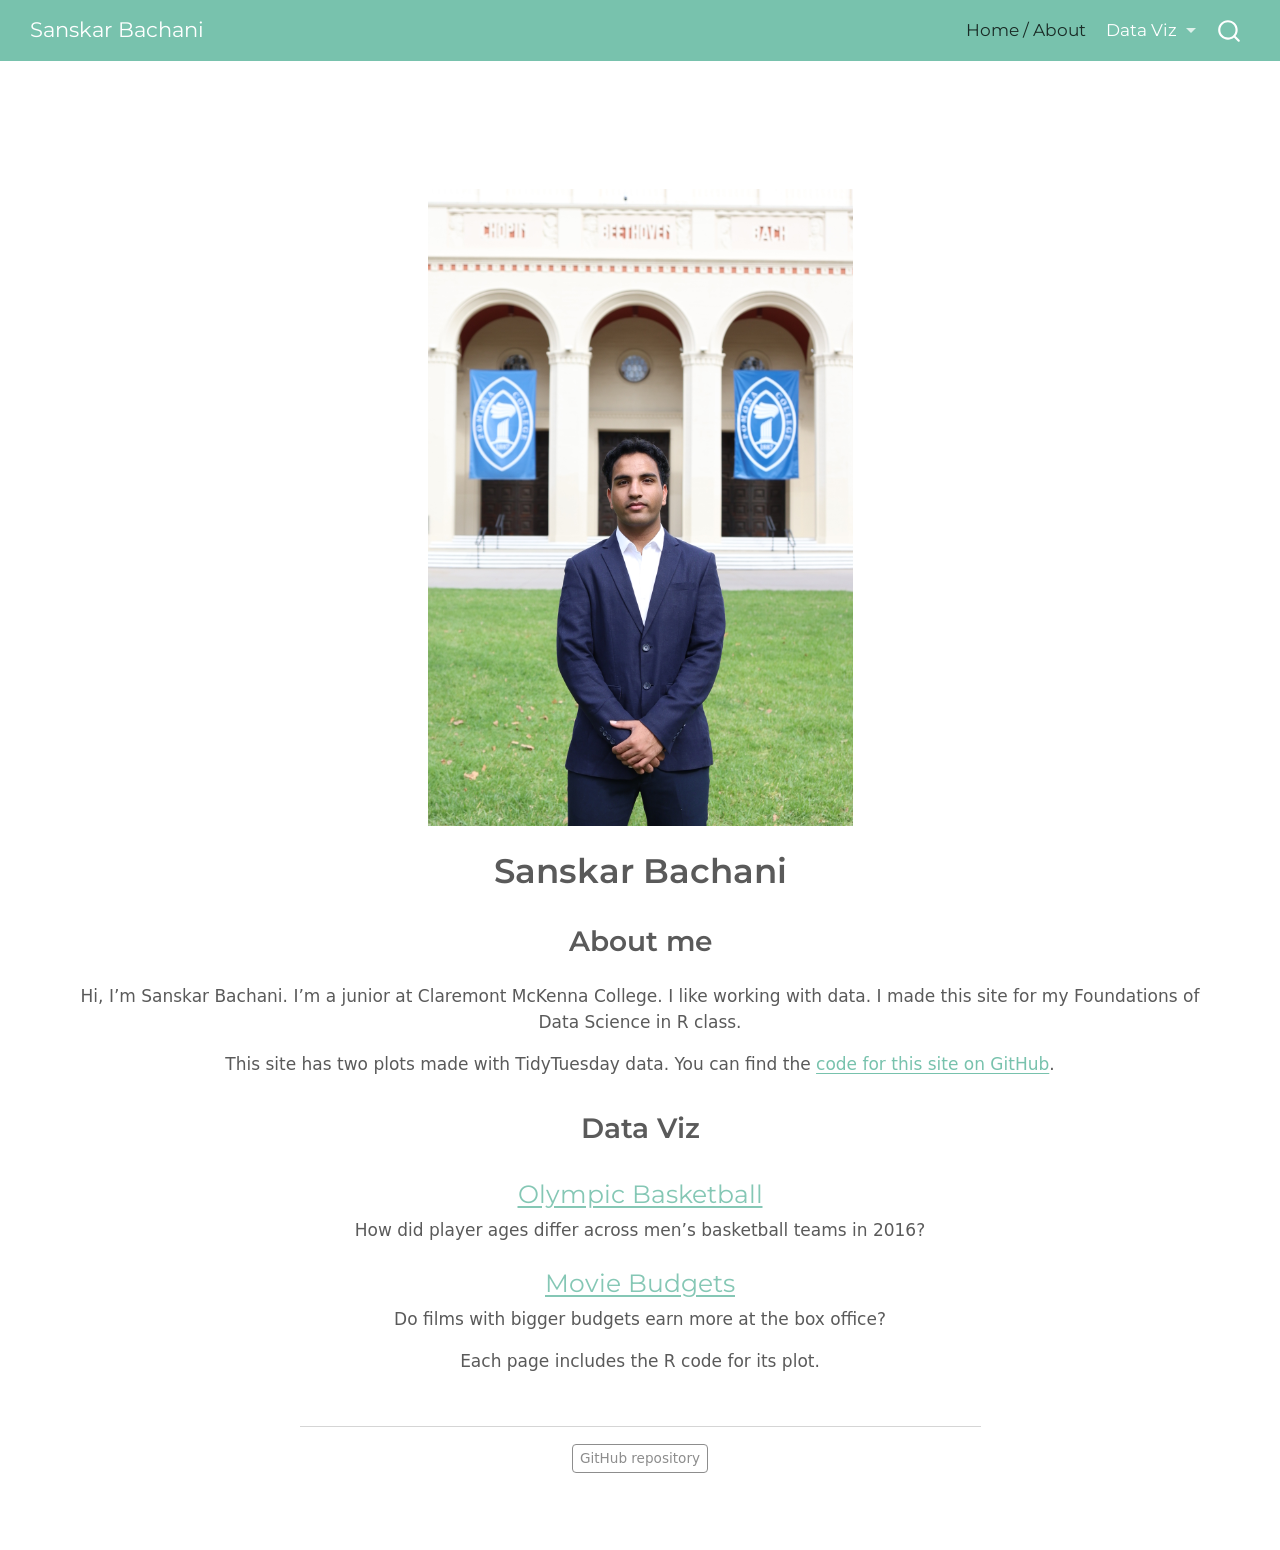
<file: docs/index.html>
<!DOCTYPE html>
<html xmlns="http://www.w3.org/1999/xhtml" lang="en" xml:lang="en"><head>

<meta charset="utf-8">
<meta name="generator" content="quarto-1.10.18">

<meta name="viewport" content="width=device-width, initial-scale=1.0, user-scalable=yes">


<title>Sanskar Bachani</title>
<style>
/* Default styles provided by pandoc.
** See https://pandoc.org/MANUAL.html#variables-for-html for config info.
*/
span.smallcaps{font-variant: small-caps;}
div.columns{display: flex; gap: 1.5em;}
div.column{flex: auto;}
@media screen {
div.columns{gap: min(4vw, 1.5em);}
div.column{overflow-x: auto;}
}
div.hanging-indent{margin-left: 1.5em; text-indent: -1.5em;}
ul.task-list{list-style: none;}
ul.task-list li input[type="checkbox"] {
  width: 0.8em;
  margin: 0 0.8em 0.2em -1em; /* quarto-specific, see https://github.com/quarto-dev/quarto-cli/issues/4556 */ 
  vertical-align: middle;
}
</style>


<script src="site_libs/quarto-nav/quarto-nav.js"></script>
<script src="site_libs/quarto-nav/headroom.min.js"></script>
<script src="site_libs/clipboard/clipboard.min.js"></script>
<script src="site_libs/quarto-search/autocomplete.umd.js"></script>
<script src="site_libs/quarto-search/fuse.min.js"></script>
<script src="site_libs/quarto-search/quarto-search.js"></script>
<meta name="quarto:offset" content="./">
<script src="site_libs/quarto-html/quarto.js" type="module"></script>
<script src="site_libs/quarto-html/tabsets/tabsets.js" type="module"></script>
<script src="site_libs/quarto-html/popper.min.js"></script>
<script src="site_libs/quarto-html/tippy.umd.min.js"></script>
<link href="site_libs/quarto-html/tippy.css" rel="stylesheet">
<link href="site_libs/quarto-html/quarto-syntax-highlighting-64a204ab8560d761af7679ceaba22944.css" rel="stylesheet" id="quarto-text-highlighting-styles">
<script src="site_libs/bootstrap/bootstrap.min.js"></script>
<link href="site_libs/bootstrap/bootstrap-icons.css" rel="stylesheet">
<link href="site_libs/bootstrap/bootstrap-496a71ca20b0deb91189619ea2a1a39c.min.css" rel="stylesheet" append-hash="true" id="quarto-bootstrap" data-mode="light">
<script id="quarto-search-options" type="application/json">{
  "location": "navbar",
  "copy-button": false,
  "collapse-after": 3,
  "panel-placement": "end",
  "type": "overlay",
  "limit": 50,
  "keyboard-shortcut": [
    "f",
    "/",
    "s"
  ],
  "show-item-context": false,
  "language": {
    "search-no-results-text": "No results",
    "search-matching-documents-text": "matching documents",
    "search-copy-link-title": "Copy link to search",
    "search-hide-matches-text": "Hide additional matches",
    "search-more-match-text": "more match in this document",
    "search-more-matches-text": "more matches in this document",
    "search-clear-button-title": "Clear",
    "search-text-placeholder": "",
    "search-detached-cancel-button-title": "Cancel",
    "search-submit-button-title": "Submit",
    "search-label": "Search"
  }
}</script>


<link rel="stylesheet" href="styles.css">
</head>

<body class="nav-fixed quarto-light">

<div id="quarto-search-results"></div>
  <header id="quarto-header" class="headroom fixed-top">
    <nav class="navbar navbar-expand-lg " data-bs-theme="dark">
      <div class="navbar-container container-fluid">
      <div class="navbar-brand-container mx-auto">
    <a class="navbar-brand" href="./index.html">
    <span class="navbar-title">Sanskar Bachani</span>
    </a>
  </div>
            <div id="quarto-search" class="" title="Search"></div>
          <button class="navbar-toggler" type="button" data-bs-toggle="collapse" data-bs-target="#navbarCollapse" aria-controls="navbarCollapse" role="menu" aria-expanded="false" aria-label="Toggle navigation" onclick="if (window.quartoToggleHeadroom) { window.quartoToggleHeadroom(); }">
  <span class="navbar-toggler-icon"></span>
</button>
          <div class="collapse navbar-collapse" id="navbarCollapse">
            <ul class="navbar-nav navbar-nav-scroll ms-auto">
  <li class="nav-item">
    <a class="nav-link active" href="./index.html" aria-current="page"> 
<span class="menu-text">Home / About</span></a>
  </li>  
  <li class="nav-item dropdown ">
    <a class="nav-link dropdown-toggle" href="#" id="nav-menu-data-viz" role="link" data-bs-toggle="dropdown" aria-expanded="false">
 <span class="menu-text">Data Viz</span>
    </a>
    <ul class="dropdown-menu dropdown-menu-end" aria-labelledby="nav-menu-data-viz">    
        <li>
    <a class="dropdown-item" href="./basketball.html">
 <span class="dropdown-text">Olympic Basketball</span></a>
  </li>  
        <li>
    <a class="dropdown-item" href="./movies.html">
 <span class="dropdown-text">Movie Budgets</span></a>
  </li>  
    </ul>
  </li>
</ul>
          </div> <!-- /navcollapse -->
            <div class="quarto-navbar-tools">
</div>
      </div> <!-- /container-fluid -->
    </nav>
</header>
<!-- content -->
<div id="quarto-content" class="quarto-container page-columns page-rows-contents page-layout-full page-navbar">
<!-- sidebar -->
<!-- margin-sidebar -->
    
<!-- main -->
<div class="quarto-about-jolla column-page">
  <img src="images/sanskar.jpg" class="about-image
  rectangle " style="width: 25em;">
 <header id="title-block-header" class="quarto-title-block default">
<div class="quarto-title">
<h1 class="title">Sanskar Bachani</h1>
</div>
<div class="quarto-title-meta column-page">
  </div>
</header><main class="content column-page" id="quarto-document-content">
<section id="about-me" class="level2">
<h2 data-anchor-id="about-me">About me</h2>
<p>Hi, I’m Sanskar Bachani. I’m a junior at Claremont McKenna College. I like working with data. I made this site for my Foundations of Data Science in R class.</p>
<p>This site has two plots made with TidyTuesday data. You can find the <a href="https://github.com/sbachani28/portfolio">code for this site on GitHub</a>.</p>
</section>
<section id="data-viz" class="level2">
<h2 data-anchor-id="data-viz">Data Viz</h2>
<section id="olympic-basketball" class="level3">
<h3 data-anchor-id="olympic-basketball"><a href="./basketball.html">Olympic Basketball</a></h3>
<p>How did player ages differ across men’s basketball teams in 2016?</p>
</section>
<section id="movie-budgets" class="level3">
<h3 data-anchor-id="movie-budgets"><a href="./movies.html">Movie Budgets</a></h3>
<p>Do films with bigger budgets earn more at the box office?</p>
<p>Each page includes the R code for its plot.</p>


</section>
</section>
</main> 
  <hr class="about-sep">
   <div class="about-links">
  <a href="https://github.com/sbachani28/portfolio" class="about-link" rel="" target="_blank">
     <span class="about-link-text">GitHub repository</span>
  </a>
</div>
</div>
 <!-- /main -->
<script id="quarto-html-after-body" type="application/javascript">
  window.document.addEventListener("DOMContentLoaded", function (event) {
    const isCodeAnnotation = (el) => {
      for (const clz of el.classList) {
        if (clz.startsWith('code-annotation-')) {                     
          return true;
        }
      }
      return false;
    }
    const onCopySuccess = function(e) {
      // button target
      const button = e.trigger;
      // don't keep focus
      button.blur();
      // flash "checked"
      button.classList.add('code-copy-button-checked');
      var currentTitle = button.getAttribute("title");
      button.setAttribute("title", "Copied!");
      let tooltip;
      if (window.bootstrap) {
        button.setAttribute("data-bs-toggle", "tooltip");
        button.setAttribute("data-bs-placement", "left");
        button.setAttribute("data-bs-title", "Copied!");
        tooltip = new bootstrap.Tooltip(button, 
          { trigger: "manual", 
            customClass: "code-copy-button-tooltip",
            offset: [0, -8]});
        tooltip.show();    
      }
      setTimeout(function() {
        if (tooltip) {
          tooltip.hide();
          button.removeAttribute("data-bs-title");
          button.removeAttribute("data-bs-toggle");
          button.removeAttribute("data-bs-placement");
        }
        button.setAttribute("title", currentTitle);
        button.classList.remove('code-copy-button-checked');
      }, 1000);
      // clear code selection
      e.clearSelection();
    }
    const getTextToCopy = function(trigger) {
      const outerScaffold = trigger.parentElement.cloneNode(true);
      const codeEl = outerScaffold.querySelector('code');
      for (const childEl of codeEl.children) {
        if (isCodeAnnotation(childEl)) {
          childEl.remove();
        }
      }
      return codeEl.innerText;
    }
    const clipboard = new window.ClipboardJS('.code-copy-button:not([data-in-quarto-modal])', {
      text: getTextToCopy
    });
    clipboard.on('success', onCopySuccess);
    if (window.document.getElementById('quarto-embedded-source-code-modal')) {
      const clipboardModal = new window.ClipboardJS('.code-copy-button[data-in-quarto-modal]', {
        text: getTextToCopy,
        container: window.document.getElementById('quarto-embedded-source-code-modal')
      });
      clipboardModal.on('success', onCopySuccess);
    }
      var localhostRegex = new RegExp(/^(?:http|https):\/\/localhost\:?[0-9]*\//);
      var mailtoRegex = new RegExp(/^mailto:/);
        var filterRegex = new RegExp('/' + window.location.host + '/');
      var isInternal = (href) => {
          return filterRegex.test(href) || localhostRegex.test(href) || mailtoRegex.test(href);
      }
      // Inspect non-navigation links and adorn them if external
     var links = window.document.querySelectorAll('a[href]:not(.nav-link):not(.navbar-brand):not(.toc-action):not(.sidebar-link):not(.sidebar-item-toggle):not(.pagination-link):not(.no-external):not([aria-hidden]):not(.dropdown-item):not(.quarto-navigation-tool):not(.about-link)');
      for (var i=0; i<links.length; i++) {
        const link = links[i];
        if (!isInternal(link.href)) {
          // undo the damage that might have been done by quarto-nav.js in the case of
          // links that we want to consider external
          if (link.dataset.originalHref !== undefined) {
            link.href = link.dataset.originalHref;
          }
        }
      }
    function tippyHover(el, contentFn, onTriggerFn, onUntriggerFn) {
      const config = {
        allowHTML: true,
        maxWidth: 500,
        delay: 100,
        arrow: false,
        appendTo: function(el) {
            return el.parentElement;
        },
        interactive: true,
        interactiveBorder: 10,
        theme: 'quarto',
        placement: 'bottom-start',
      };
      if (contentFn) {
        config.content = contentFn;
      }
      if (onTriggerFn) {
        config.onTrigger = onTriggerFn;
      }
      if (onUntriggerFn) {
        config.onUntrigger = onUntriggerFn;
      }
      window.tippy(el, config); 
    }
    const noterefs = window.document.querySelectorAll('a[role="doc-noteref"]');
    for (var i=0; i<noterefs.length; i++) {
      const ref = noterefs[i];
      tippyHover(ref, function() {
        // use id or data attribute instead here
        let href = ref.getAttribute('data-footnote-href') || ref.getAttribute('href');
        try { href = new URL(href).hash; } catch {}
        const id = href.replace(/^#\/?/, "");
        const note = window.document.getElementById(id);
        if (note) {
          return note.innerHTML;
        } else {
          return "";
        }
      });
    }
    const xrefs = window.document.querySelectorAll('a.quarto-xref');
    const processXRef = (id, note) => {
      // Strip column container classes
      const stripColumnClz = (el) => {
        el.classList.remove("page-full", "page-columns");
        if (el.children) {
          for (const child of el.children) {
            stripColumnClz(child);
          }
        }
      }
      stripColumnClz(note)
      if (id === null || id.startsWith('sec-')) {
        // Special case sections, only their first couple elements
        const container = document.createElement("div");
        if (note.children && note.children.length > 2) {
          container.appendChild(note.children[0].cloneNode(true));
          for (let i = 1; i < note.children.length; i++) {
            const child = note.children[i];
            if (child.tagName === "P" && child.innerText === "") {
              continue;
            } else {
              container.appendChild(child.cloneNode(true));
              break;
            }
          }
          if (window.Quarto?.typesetMath) {
            window.Quarto.typesetMath(container);
          }
          return container.innerHTML
        } else {
          if (window.Quarto?.typesetMath) {
            window.Quarto.typesetMath(note);
          }
          return note.innerHTML;
        }
      } else {
        // Remove any anchor links if they are present
        const anchorLink = note.querySelector('a.anchorjs-link');
        if (anchorLink) {
          anchorLink.remove();
        }
        if (window.Quarto?.typesetMath) {
          window.Quarto.typesetMath(note);
        }
        if (note.classList.contains("callout")) {
          return note.outerHTML;
        } else {
          return note.innerHTML;
        }
      }
    }
    for (var i=0; i<xrefs.length; i++) {
      const xref = xrefs[i];
      tippyHover(xref, undefined, function(instance) {
        instance.disable();
        let url = xref.getAttribute('href');
        let hash = undefined; 
        if (url.startsWith('#')) {
          hash = url;
        } else {
          try { hash = new URL(url).hash; } catch {}
        }
        if (hash) {
          const id = hash.replace(/^#\/?/, "");
          const note = window.document.getElementById(id);
          if (note !== null) {
            try {
              const html = processXRef(id, note.cloneNode(true));
              instance.setContent(html);
            } finally {
              instance.enable();
              instance.show();
            }
          } else {
            // See if we can fetch this
            fetch(url.split('#')[0])
            .then(res => res.text())
            .then(html => {
              const parser = new DOMParser();
              const htmlDoc = parser.parseFromString(html, "text/html");
              const note = htmlDoc.getElementById(id);
              if (note !== null) {
                const html = processXRef(id, note);
                instance.setContent(html);
              } 
            }).finally(() => {
              instance.enable();
              instance.show();
            });
          }
        } else {
          // See if we can fetch a full url (with no hash to target)
          // This is a special case and we should probably do some content thinning / targeting
          fetch(url)
          .then(res => res.text())
          .then(html => {
            const parser = new DOMParser();
            const htmlDoc = parser.parseFromString(html, "text/html");
            const note = htmlDoc.querySelector('main.content');
            if (note !== null) {
              // This should only happen for chapter cross references
              // (since there is no id in the URL)
              // remove the first header
              if (note.children.length > 0 && note.children[0].tagName === "HEADER") {
                note.children[0].remove();
              }
              const html = processXRef(null, note);
              instance.setContent(html);
            } 
          }).finally(() => {
            instance.enable();
            instance.show();
          });
        }
      }, function(instance) {
      });
    }
        let selectedAnnoteEl;
        const selectorForAnnotation = ( cell, annotation) => {
          let cellAttr = 'data-code-cell="' + cell + '"';
          let lineAttr = 'data-code-annotation="' +  annotation + '"';
          const selector = 'span[' + cellAttr + '][' + lineAttr + ']';
          return selector;
        }
        const selectCodeLines = (annoteEl) => {
          const doc = window.document;
          const targetCell = annoteEl.getAttribute("data-target-cell");
          const targetAnnotation = annoteEl.getAttribute("data-target-annotation");
          const annoteSpan = window.document.querySelector(selectorForAnnotation(targetCell, targetAnnotation));
          const lines = annoteSpan.getAttribute("data-code-lines").split(",");
          const lineIds = lines.map((line) => {
            return targetCell + "-" + line;
          })
          let top = null;
          let height = null;
          let parent = null;
          if (lineIds.length > 0) {
              //compute the position of the single el (top and bottom and make a div)
              const el = window.document.getElementById(lineIds[0]);
              top = el.offsetTop;
              height = el.offsetHeight;
              parent = el.parentElement.parentElement;
            if (lineIds.length > 1) {
              const lastEl = window.document.getElementById(lineIds[lineIds.length - 1]);
              const bottom = lastEl.offsetTop + lastEl.offsetHeight;
              height = bottom - top;
            }
            if (top !== null && height !== null && parent !== null) {
              // cook up a div (if necessary) and position it 
              let div = window.document.getElementById("code-annotation-line-highlight");
              if (div === null) {
                div = window.document.createElement("div");
                div.setAttribute("id", "code-annotation-line-highlight");
                div.style.position = 'absolute';
                parent.appendChild(div);
              }
              div.style.top = top - 2 + "px";
              div.style.height = height + 4 + "px";
              div.style.left = 0;
              let gutterDiv = window.document.getElementById("code-annotation-line-highlight-gutter");
              if (gutterDiv === null) {
                gutterDiv = window.document.createElement("div");
                gutterDiv.setAttribute("id", "code-annotation-line-highlight-gutter");
                gutterDiv.style.position = 'absolute';
                const codeCell = window.document.getElementById(targetCell);
                const gutter = codeCell.querySelector('.code-annotation-gutter');
                gutter.appendChild(gutterDiv);
              }
              gutterDiv.style.top = top - 2 + "px";
              gutterDiv.style.height = height + 4 + "px";
            }
            selectedAnnoteEl = annoteEl;
          }
        };
        const unselectCodeLines = () => {
          const elementsIds = ["code-annotation-line-highlight", "code-annotation-line-highlight-gutter"];
          elementsIds.forEach((elId) => {
            const div = window.document.getElementById(elId);
            if (div) {
              div.remove();
            }
          });
          selectedAnnoteEl = undefined;
        };
          // Handle positioning of the toggle
      window.addEventListener(
        "resize",
        throttle(() => {
          elRect = undefined;
          if (selectedAnnoteEl) {
            selectCodeLines(selectedAnnoteEl);
          }
        }, 10)
      );
      function throttle(fn, ms) {
      let throttle = false;
      let timer;
        return (...args) => {
          if(!throttle) { // first call gets through
              fn.apply(this, args);
              throttle = true;
          } else { // all the others get throttled
              if(timer) clearTimeout(timer); // cancel #2
              timer = setTimeout(() => {
                fn.apply(this, args);
                timer = throttle = false;
              }, ms);
          }
        };
      }
        // Attach click handler to the DT
        const annoteDls = window.document.querySelectorAll('dt[data-target-cell]');
        for (const annoteDlNode of annoteDls) {
          annoteDlNode.addEventListener('click', (event) => {
            const clickedEl = event.target;
            if (clickedEl !== selectedAnnoteEl) {
              unselectCodeLines();
              const activeEl = window.document.querySelector('dt[data-target-cell].code-annotation-active');
              if (activeEl) {
                activeEl.classList.remove('code-annotation-active');
              }
              selectCodeLines(clickedEl);
              clickedEl.classList.add('code-annotation-active');
            } else {
              // Unselect the line
              unselectCodeLines();
              clickedEl.classList.remove('code-annotation-active');
            }
          });
        }
    const findCites = (el) => {
      const parentEl = el.parentElement;
      if (parentEl) {
        const cites = parentEl.dataset.cites;
        if (cites) {
          return {
            el,
            cites: cites.split(' ')
          };
        } else {
          return findCites(el.parentElement)
        }
      } else {
        return undefined;
      }
    };
    var bibliorefs = window.document.querySelectorAll('a[role="doc-biblioref"]');
    for (var i=0; i<bibliorefs.length; i++) {
      const ref = bibliorefs[i];
      const citeInfo = findCites(ref);
      if (citeInfo) {
        tippyHover(citeInfo.el, function() {
          var popup = window.document.createElement('div');
          citeInfo.cites.forEach(function(cite) {
            var citeDiv = window.document.createElement('div');
            citeDiv.classList.add('hanging-indent');
            citeDiv.classList.add('csl-entry');
            var biblioDiv = window.document.getElementById('ref-' + cite);
            if (biblioDiv) {
              citeDiv.innerHTML = biblioDiv.innerHTML;
            }
            popup.appendChild(citeDiv);
          });
          return popup.innerHTML;
        });
      }
    }
  });
  </script>
</div> <!-- /content -->




</body></html>
</file>
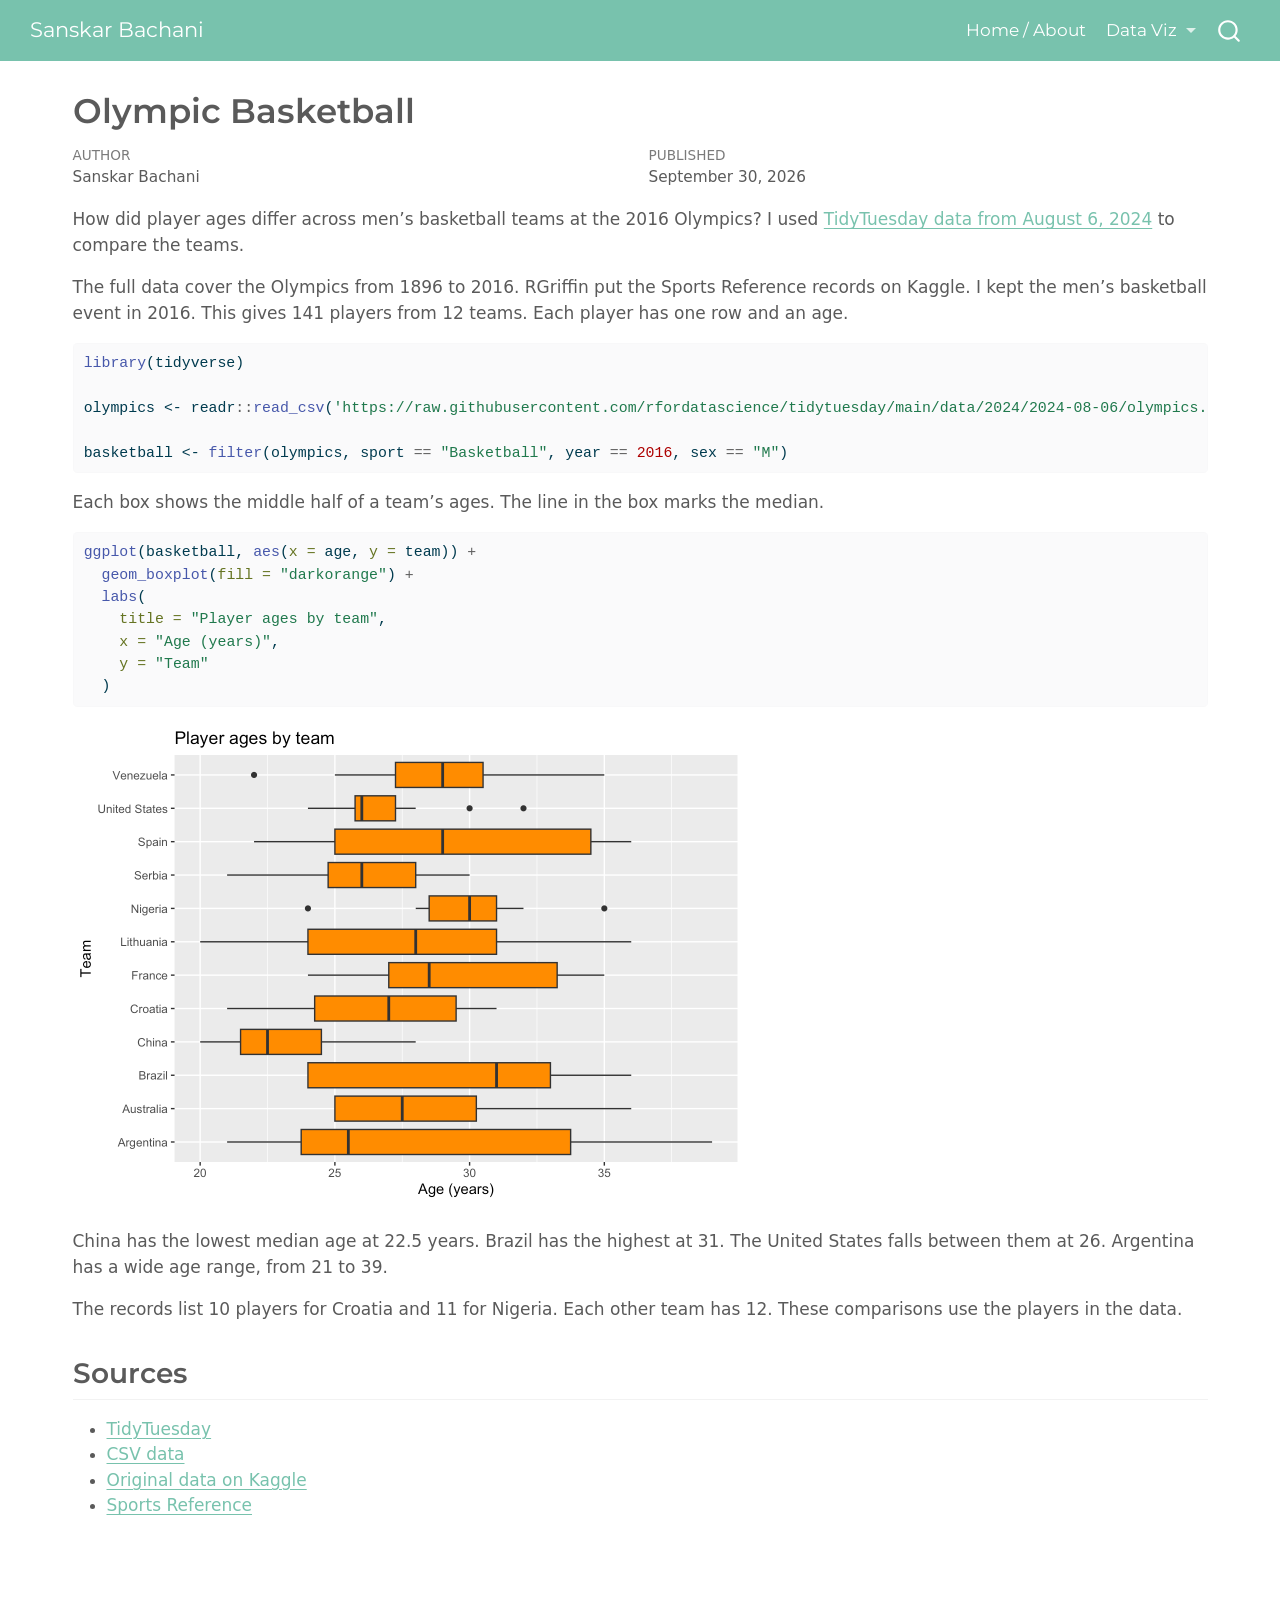
<file: docs/basketball.html>
<!DOCTYPE html>
<html xmlns="http://www.w3.org/1999/xhtml" lang="en" xml:lang="en"><head>

<meta charset="utf-8">
<meta name="generator" content="quarto-1.10.18">

<meta name="viewport" content="width=device-width, initial-scale=1.0, user-scalable=yes">

<meta name="author" content="Sanskar Bachani">
<meta name="dcterms.date" content="2026-09-30">

<title>Olympic Basketball – Sanskar Bachani</title>
<style>
/* Default styles provided by pandoc.
** See https://pandoc.org/MANUAL.html#variables-for-html for config info.
*/
span.smallcaps{font-variant: small-caps;}
div.columns{display: flex; gap: 1.5em;}
div.column{flex: auto;}
@media screen {
div.columns{gap: min(4vw, 1.5em);}
div.column{overflow-x: auto;}
}
div.hanging-indent{margin-left: 1.5em; text-indent: -1.5em;}
ul.task-list{list-style: none;}
ul.task-list li input[type="checkbox"] {
  width: 0.8em;
  margin: 0 0.8em 0.2em -1em; /* quarto-specific, see https://github.com/quarto-dev/quarto-cli/issues/4556 */ 
  vertical-align: middle;
}
/* CSS for syntax highlighting */
html { -webkit-text-size-adjust: 100%; }
pre > code.sourceCode { white-space: pre; position: relative; }
pre > code.sourceCode > span { display: inline-block; line-height: 1.25; }
pre > code.sourceCode > span:empty { height: 1.2em; }
.sourceCode { overflow: visible; }
code.sourceCode > span { color: inherit; text-decoration: inherit; }
div.sourceCode { margin: 1em 0; }
pre.sourceCode { margin: 0; }
@media screen {
div.sourceCode { overflow: auto; }
}
@media print {
pre > code.sourceCode { white-space: pre-wrap; }
pre > code.sourceCode > span { text-indent: -5em; padding-left: 5em; }
}
pre.numberSource code
  { counter-reset: source-line 0; }
pre.numberSource code > span
  { position: relative; left: -4em; counter-increment: source-line; }
pre.numberSource code > span > a:first-child::before
  { content: counter(source-line);
    position: relative; left: -1em; text-align: right; vertical-align: baseline;
    border: none; display: inline-block;
    -webkit-touch-callout: none; -webkit-user-select: none;
    -khtml-user-select: none; -moz-user-select: none;
    -ms-user-select: none; user-select: none;
    padding: 0 4px; width: 4em;
  }
pre.numberSource { margin-left: 3em;  padding-left: 4px; }
div.sourceCode
  {   }
@media screen {
pre > code.sourceCode > span > a:first-child::before { text-decoration: underline; }
}
</style>


<script src="site_libs/quarto-nav/quarto-nav.js"></script>
<script src="site_libs/quarto-nav/headroom.min.js"></script>
<script src="site_libs/clipboard/clipboard.min.js"></script>
<script src="site_libs/quarto-search/autocomplete.umd.js"></script>
<script src="site_libs/quarto-search/fuse.min.js"></script>
<script src="site_libs/quarto-search/quarto-search.js"></script>
<meta name="quarto:offset" content="./">
<script src="site_libs/quarto-html/quarto.js" type="module"></script>
<script src="site_libs/quarto-html/tabsets/tabsets.js" type="module"></script>
<script src="site_libs/quarto-html/popper.min.js"></script>
<script src="site_libs/quarto-html/tippy.umd.min.js"></script>
<script src="site_libs/quarto-html/anchor.min.js"></script>
<link href="site_libs/quarto-html/tippy.css" rel="stylesheet">
<link href="site_libs/quarto-html/quarto-syntax-highlighting-64a204ab8560d761af7679ceaba22944.css" rel="stylesheet" id="quarto-text-highlighting-styles">
<script src="site_libs/bootstrap/bootstrap.min.js"></script>
<link href="site_libs/bootstrap/bootstrap-icons.css" rel="stylesheet">
<link href="site_libs/bootstrap/bootstrap-496a71ca20b0deb91189619ea2a1a39c.min.css" rel="stylesheet" append-hash="true" id="quarto-bootstrap" data-mode="light">
<script id="quarto-search-options" type="application/json">{
  "location": "navbar",
  "copy-button": false,
  "collapse-after": 3,
  "panel-placement": "end",
  "type": "overlay",
  "limit": 50,
  "keyboard-shortcut": [
    "f",
    "/",
    "s"
  ],
  "show-item-context": false,
  "language": {
    "search-no-results-text": "No results",
    "search-matching-documents-text": "matching documents",
    "search-copy-link-title": "Copy link to search",
    "search-hide-matches-text": "Hide additional matches",
    "search-more-match-text": "more match in this document",
    "search-more-matches-text": "more matches in this document",
    "search-clear-button-title": "Clear",
    "search-text-placeholder": "",
    "search-detached-cancel-button-title": "Cancel",
    "search-submit-button-title": "Submit",
    "search-label": "Search"
  }
}</script>


<link rel="stylesheet" href="styles.css">
</head>

<body class="nav-fixed quarto-light">

<div id="quarto-search-results"></div>
  <header id="quarto-header" class="headroom fixed-top">
    <nav class="navbar navbar-expand-lg " data-bs-theme="dark">
      <div class="navbar-container container-fluid">
      <div class="navbar-brand-container mx-auto">
    <a class="navbar-brand" href="./index.html">
    <span class="navbar-title">Sanskar Bachani</span>
    </a>
  </div>
            <div id="quarto-search" class="" title="Search"></div>
          <button class="navbar-toggler" type="button" data-bs-toggle="collapse" data-bs-target="#navbarCollapse" aria-controls="navbarCollapse" role="menu" aria-expanded="false" aria-label="Toggle navigation" onclick="if (window.quartoToggleHeadroom) { window.quartoToggleHeadroom(); }">
  <span class="navbar-toggler-icon"></span>
</button>
          <div class="collapse navbar-collapse" id="navbarCollapse">
            <ul class="navbar-nav navbar-nav-scroll ms-auto">
  <li class="nav-item">
    <a class="nav-link" href="./index.html"> 
<span class="menu-text">Home / About</span></a>
  </li>  
  <li class="nav-item dropdown ">
    <a class="nav-link dropdown-toggle" href="#" id="nav-menu-data-viz" role="link" data-bs-toggle="dropdown" aria-expanded="false">
 <span class="menu-text">Data Viz</span>
    </a>
    <ul class="dropdown-menu dropdown-menu-end" aria-labelledby="nav-menu-data-viz">    
        <li>
    <a class="dropdown-item" href="./basketball.html">
 <span class="dropdown-text">Olympic Basketball</span></a>
  </li>  
        <li>
    <a class="dropdown-item" href="./movies.html">
 <span class="dropdown-text">Movie Budgets</span></a>
  </li>  
    </ul>
  </li>
</ul>
          </div> <!-- /navcollapse -->
            <div class="quarto-navbar-tools">
</div>
      </div> <!-- /container-fluid -->
    </nav>
</header>
<!-- content -->
<div id="quarto-content" class="quarto-container page-columns page-rows-contents page-layout-full page-navbar">
<!-- sidebar -->
<!-- margin-sidebar -->
    
<!-- main -->
<main class="content column-page" id="quarto-document-content">

<header id="title-block-header" class="quarto-title-block default">
<div class="quarto-title">
<h1 class="title">Olympic Basketball</h1>
</div>



<div class="quarto-title-meta column-page">

    <div>
    <div class="quarto-title-meta-heading">Author</div>
    <div class="quarto-title-meta-contents">
             <p>Sanskar Bachani </p>
          </div>
  </div>
    
    <div>
    <div class="quarto-title-meta-heading">Published</div>
    <div class="quarto-title-meta-contents">
      <p class="date">September 30, 2026</p>
    </div>
  </div>
  
    
  </div>
  


</header>


<p>How did player ages differ across men’s basketball teams at the 2016 Olympics? I used <a href="https://github.com/rfordatascience/tidytuesday/blob/main/data/2024/2024-08-06/readme.md">TidyTuesday data from August 6, 2024</a> to compare the teams.</p>
<p>The full data cover the Olympics from 1896 to 2016. RGriffin put the Sports Reference records on Kaggle. I kept the men’s basketball event in 2016. This gives 141 players from 12 teams. Each player has one row and an age.</p>
<div class="cell">
<div class="code-copy-outer-scaffold"><div class="sourceCode cell-code" id="cb1"><pre class="sourceCode r code-with-copy"><code class="sourceCode r"><span id="cb1-1"><a href="#cb1-1" aria-hidden="true" tabindex="-1"></a><span class="fu">library</span>(tidyverse)</span>
<span id="cb1-2"><a href="#cb1-2" aria-hidden="true" tabindex="-1"></a></span>
<span id="cb1-3"><a href="#cb1-3" aria-hidden="true" tabindex="-1"></a>olympics <span class="ot">&lt;-</span> readr<span class="sc">::</span><span class="fu">read_csv</span>(<span class="st">'https://raw.githubusercontent.com/rfordatascience/tidytuesday/main/data/2024/2024-08-06/olympics.csv'</span>)</span>
<span id="cb1-4"><a href="#cb1-4" aria-hidden="true" tabindex="-1"></a></span>
<span id="cb1-5"><a href="#cb1-5" aria-hidden="true" tabindex="-1"></a>basketball <span class="ot">&lt;-</span> <span class="fu">filter</span>(olympics, sport <span class="sc">==</span> <span class="st">"Basketball"</span>, year <span class="sc">==</span> <span class="dv">2016</span>, sex <span class="sc">==</span> <span class="st">"M"</span>)</span></code></pre></div><button title="Copy to Clipboard" class="code-copy-button"><i class="bi"></i></button></div>
</div>
<p>Each box shows the middle half of a team’s ages. The line in the box marks the median.</p>
<div class="cell">
<div class="code-copy-outer-scaffold"><div class="sourceCode cell-code" id="cb2"><pre class="sourceCode r code-with-copy"><code class="sourceCode r"><span id="cb2-1"><a href="#cb2-1" aria-hidden="true" tabindex="-1"></a><span class="fu">ggplot</span>(basketball, <span class="fu">aes</span>(<span class="at">x =</span> age, <span class="at">y =</span> team)) <span class="sc">+</span></span>
<span id="cb2-2"><a href="#cb2-2" aria-hidden="true" tabindex="-1"></a>  <span class="fu">geom_boxplot</span>(<span class="at">fill =</span> <span class="st">"darkorange"</span>) <span class="sc">+</span></span>
<span id="cb2-3"><a href="#cb2-3" aria-hidden="true" tabindex="-1"></a>  <span class="fu">labs</span>(</span>
<span id="cb2-4"><a href="#cb2-4" aria-hidden="true" tabindex="-1"></a>    <span class="at">title =</span> <span class="st">"Player ages by team"</span>,</span>
<span id="cb2-5"><a href="#cb2-5" aria-hidden="true" tabindex="-1"></a>    <span class="at">x =</span> <span class="st">"Age (years)"</span>,</span>
<span id="cb2-6"><a href="#cb2-6" aria-hidden="true" tabindex="-1"></a>    <span class="at">y =</span> <span class="st">"Team"</span></span>
<span id="cb2-7"><a href="#cb2-7" aria-hidden="true" tabindex="-1"></a>  )</span></code></pre></div><button title="Copy to Clipboard" class="code-copy-button"><i class="bi"></i></button></div>
<div class="cell-output-display">
<div>
<figure class="figure">
<p><img src="basketball_files/figure-html/unnamed-chunk-2-1.png" class="img-fluid figure-img" width="672"></p>
</figure>
</div>
</div>
</div>
<p>China has the lowest median age at 22.5 years. Brazil has the highest at 31. The United States falls between them at 26. Argentina has a wide age range, from 21 to 39.</p>
<p>The records list 10 players for Croatia and 11 for Nigeria. Each other team has 12. These comparisons use the players in the data.</p>
<section id="sources" class="level2">
<h2 class="anchored" data-anchor-id="sources">Sources</h2>
<ul>
<li><a href="https://github.com/rfordatascience/tidytuesday/blob/main/data/2024/2024-08-06/readme.md">TidyTuesday</a></li>
<li><a href="https://raw.githubusercontent.com/rfordatascience/tidytuesday/main/data/2024/2024-08-06/olympics.csv">CSV data</a></li>
<li><a href="https://www.kaggle.com/datasets/heesoo37/120-years-of-olympic-history-athletes-and-results">Original data on Kaggle</a></li>
<li><a href="https://www.sports-reference.com/olympics/">Sports Reference</a></li>
</ul>


</section>

</main> <!-- /main -->
<script id="quarto-html-after-body" type="application/javascript">
  window.document.addEventListener("DOMContentLoaded", function (event) {
    const icon = "";
    const anchorJS = new window.AnchorJS();
    anchorJS.options = {
      placement: 'right',
      icon: icon
    };
    anchorJS.add('.anchored');
    const isCodeAnnotation = (el) => {
      for (const clz of el.classList) {
        if (clz.startsWith('code-annotation-')) {                     
          return true;
        }
      }
      return false;
    }
    const onCopySuccess = function(e) {
      // button target
      const button = e.trigger;
      // don't keep focus
      button.blur();
      // flash "checked"
      button.classList.add('code-copy-button-checked');
      var currentTitle = button.getAttribute("title");
      button.setAttribute("title", "Copied!");
      let tooltip;
      if (window.bootstrap) {
        button.setAttribute("data-bs-toggle", "tooltip");
        button.setAttribute("data-bs-placement", "left");
        button.setAttribute("data-bs-title", "Copied!");
        tooltip = new bootstrap.Tooltip(button, 
          { trigger: "manual", 
            customClass: "code-copy-button-tooltip",
            offset: [0, -8]});
        tooltip.show();    
      }
      setTimeout(function() {
        if (tooltip) {
          tooltip.hide();
          button.removeAttribute("data-bs-title");
          button.removeAttribute("data-bs-toggle");
          button.removeAttribute("data-bs-placement");
        }
        button.setAttribute("title", currentTitle);
        button.classList.remove('code-copy-button-checked');
      }, 1000);
      // clear code selection
      e.clearSelection();
    }
    const getTextToCopy = function(trigger) {
      const outerScaffold = trigger.parentElement.cloneNode(true);
      const codeEl = outerScaffold.querySelector('code');
      for (const childEl of codeEl.children) {
        if (isCodeAnnotation(childEl)) {
          childEl.remove();
        }
      }
      return codeEl.innerText;
    }
    const clipboard = new window.ClipboardJS('.code-copy-button:not([data-in-quarto-modal])', {
      text: getTextToCopy
    });
    clipboard.on('success', onCopySuccess);
    if (window.document.getElementById('quarto-embedded-source-code-modal')) {
      const clipboardModal = new window.ClipboardJS('.code-copy-button[data-in-quarto-modal]', {
        text: getTextToCopy,
        container: window.document.getElementById('quarto-embedded-source-code-modal')
      });
      clipboardModal.on('success', onCopySuccess);
    }
      var localhostRegex = new RegExp(/^(?:http|https):\/\/localhost\:?[0-9]*\//);
      var mailtoRegex = new RegExp(/^mailto:/);
        var filterRegex = new RegExp('/' + window.location.host + '/');
      var isInternal = (href) => {
          return filterRegex.test(href) || localhostRegex.test(href) || mailtoRegex.test(href);
      }
      // Inspect non-navigation links and adorn them if external
     var links = window.document.querySelectorAll('a[href]:not(.nav-link):not(.navbar-brand):not(.toc-action):not(.sidebar-link):not(.sidebar-item-toggle):not(.pagination-link):not(.no-external):not([aria-hidden]):not(.dropdown-item):not(.quarto-navigation-tool):not(.about-link)');
      for (var i=0; i<links.length; i++) {
        const link = links[i];
        if (!isInternal(link.href)) {
          // undo the damage that might have been done by quarto-nav.js in the case of
          // links that we want to consider external
          if (link.dataset.originalHref !== undefined) {
            link.href = link.dataset.originalHref;
          }
        }
      }
    function tippyHover(el, contentFn, onTriggerFn, onUntriggerFn) {
      const config = {
        allowHTML: true,
        maxWidth: 500,
        delay: 100,
        arrow: false,
        appendTo: function(el) {
            return el.parentElement;
        },
        interactive: true,
        interactiveBorder: 10,
        theme: 'quarto',
        placement: 'bottom-start',
      };
      if (contentFn) {
        config.content = contentFn;
      }
      if (onTriggerFn) {
        config.onTrigger = onTriggerFn;
      }
      if (onUntriggerFn) {
        config.onUntrigger = onUntriggerFn;
      }
      window.tippy(el, config); 
    }
    const noterefs = window.document.querySelectorAll('a[role="doc-noteref"]');
    for (var i=0; i<noterefs.length; i++) {
      const ref = noterefs[i];
      tippyHover(ref, function() {
        // use id or data attribute instead here
        let href = ref.getAttribute('data-footnote-href') || ref.getAttribute('href');
        try { href = new URL(href).hash; } catch {}
        const id = href.replace(/^#\/?/, "");
        const note = window.document.getElementById(id);
        if (note) {
          return note.innerHTML;
        } else {
          return "";
        }
      });
    }
    const xrefs = window.document.querySelectorAll('a.quarto-xref');
    const processXRef = (id, note) => {
      // Strip column container classes
      const stripColumnClz = (el) => {
        el.classList.remove("page-full", "page-columns");
        if (el.children) {
          for (const child of el.children) {
            stripColumnClz(child);
          }
        }
      }
      stripColumnClz(note)
      if (id === null || id.startsWith('sec-')) {
        // Special case sections, only their first couple elements
        const container = document.createElement("div");
        if (note.children && note.children.length > 2) {
          container.appendChild(note.children[0].cloneNode(true));
          for (let i = 1; i < note.children.length; i++) {
            const child = note.children[i];
            if (child.tagName === "P" && child.innerText === "") {
              continue;
            } else {
              container.appendChild(child.cloneNode(true));
              break;
            }
          }
          if (window.Quarto?.typesetMath) {
            window.Quarto.typesetMath(container);
          }
          return container.innerHTML
        } else {
          if (window.Quarto?.typesetMath) {
            window.Quarto.typesetMath(note);
          }
          return note.innerHTML;
        }
      } else {
        // Remove any anchor links if they are present
        const anchorLink = note.querySelector('a.anchorjs-link');
        if (anchorLink) {
          anchorLink.remove();
        }
        if (window.Quarto?.typesetMath) {
          window.Quarto.typesetMath(note);
        }
        if (note.classList.contains("callout")) {
          return note.outerHTML;
        } else {
          return note.innerHTML;
        }
      }
    }
    for (var i=0; i<xrefs.length; i++) {
      const xref = xrefs[i];
      tippyHover(xref, undefined, function(instance) {
        instance.disable();
        let url = xref.getAttribute('href');
        let hash = undefined; 
        if (url.startsWith('#')) {
          hash = url;
        } else {
          try { hash = new URL(url).hash; } catch {}
        }
        if (hash) {
          const id = hash.replace(/^#\/?/, "");
          const note = window.document.getElementById(id);
          if (note !== null) {
            try {
              const html = processXRef(id, note.cloneNode(true));
              instance.setContent(html);
            } finally {
              instance.enable();
              instance.show();
            }
          } else {
            // See if we can fetch this
            fetch(url.split('#')[0])
            .then(res => res.text())
            .then(html => {
              const parser = new DOMParser();
              const htmlDoc = parser.parseFromString(html, "text/html");
              const note = htmlDoc.getElementById(id);
              if (note !== null) {
                const html = processXRef(id, note);
                instance.setContent(html);
              } 
            }).finally(() => {
              instance.enable();
              instance.show();
            });
          }
        } else {
          // See if we can fetch a full url (with no hash to target)
          // This is a special case and we should probably do some content thinning / targeting
          fetch(url)
          .then(res => res.text())
          .then(html => {
            const parser = new DOMParser();
            const htmlDoc = parser.parseFromString(html, "text/html");
            const note = htmlDoc.querySelector('main.content');
            if (note !== null) {
              // This should only happen for chapter cross references
              // (since there is no id in the URL)
              // remove the first header
              if (note.children.length > 0 && note.children[0].tagName === "HEADER") {
                note.children[0].remove();
              }
              const html = processXRef(null, note);
              instance.setContent(html);
            } 
          }).finally(() => {
            instance.enable();
            instance.show();
          });
        }
      }, function(instance) {
      });
    }
        let selectedAnnoteEl;
        const selectorForAnnotation = ( cell, annotation) => {
          let cellAttr = 'data-code-cell="' + cell + '"';
          let lineAttr = 'data-code-annotation="' +  annotation + '"';
          const selector = 'span[' + cellAttr + '][' + lineAttr + ']';
          return selector;
        }
        const selectCodeLines = (annoteEl) => {
          const doc = window.document;
          const targetCell = annoteEl.getAttribute("data-target-cell");
          const targetAnnotation = annoteEl.getAttribute("data-target-annotation");
          const annoteSpan = window.document.querySelector(selectorForAnnotation(targetCell, targetAnnotation));
          const lines = annoteSpan.getAttribute("data-code-lines").split(",");
          const lineIds = lines.map((line) => {
            return targetCell + "-" + line;
          })
          let top = null;
          let height = null;
          let parent = null;
          if (lineIds.length > 0) {
              //compute the position of the single el (top and bottom and make a div)
              const el = window.document.getElementById(lineIds[0]);
              top = el.offsetTop;
              height = el.offsetHeight;
              parent = el.parentElement.parentElement;
            if (lineIds.length > 1) {
              const lastEl = window.document.getElementById(lineIds[lineIds.length - 1]);
              const bottom = lastEl.offsetTop + lastEl.offsetHeight;
              height = bottom - top;
            }
            if (top !== null && height !== null && parent !== null) {
              // cook up a div (if necessary) and position it 
              let div = window.document.getElementById("code-annotation-line-highlight");
              if (div === null) {
                div = window.document.createElement("div");
                div.setAttribute("id", "code-annotation-line-highlight");
                div.style.position = 'absolute';
                parent.appendChild(div);
              }
              div.style.top = top - 2 + "px";
              div.style.height = height + 4 + "px";
              div.style.left = 0;
              let gutterDiv = window.document.getElementById("code-annotation-line-highlight-gutter");
              if (gutterDiv === null) {
                gutterDiv = window.document.createElement("div");
                gutterDiv.setAttribute("id", "code-annotation-line-highlight-gutter");
                gutterDiv.style.position = 'absolute';
                const codeCell = window.document.getElementById(targetCell);
                const gutter = codeCell.querySelector('.code-annotation-gutter');
                gutter.appendChild(gutterDiv);
              }
              gutterDiv.style.top = top - 2 + "px";
              gutterDiv.style.height = height + 4 + "px";
            }
            selectedAnnoteEl = annoteEl;
          }
        };
        const unselectCodeLines = () => {
          const elementsIds = ["code-annotation-line-highlight", "code-annotation-line-highlight-gutter"];
          elementsIds.forEach((elId) => {
            const div = window.document.getElementById(elId);
            if (div) {
              div.remove();
            }
          });
          selectedAnnoteEl = undefined;
        };
          // Handle positioning of the toggle
      window.addEventListener(
        "resize",
        throttle(() => {
          elRect = undefined;
          if (selectedAnnoteEl) {
            selectCodeLines(selectedAnnoteEl);
          }
        }, 10)
      );
      function throttle(fn, ms) {
      let throttle = false;
      let timer;
        return (...args) => {
          if(!throttle) { // first call gets through
              fn.apply(this, args);
              throttle = true;
          } else { // all the others get throttled
              if(timer) clearTimeout(timer); // cancel #2
              timer = setTimeout(() => {
                fn.apply(this, args);
                timer = throttle = false;
              }, ms);
          }
        };
      }
        // Attach click handler to the DT
        const annoteDls = window.document.querySelectorAll('dt[data-target-cell]');
        for (const annoteDlNode of annoteDls) {
          annoteDlNode.addEventListener('click', (event) => {
            const clickedEl = event.target;
            if (clickedEl !== selectedAnnoteEl) {
              unselectCodeLines();
              const activeEl = window.document.querySelector('dt[data-target-cell].code-annotation-active');
              if (activeEl) {
                activeEl.classList.remove('code-annotation-active');
              }
              selectCodeLines(clickedEl);
              clickedEl.classList.add('code-annotation-active');
            } else {
              // Unselect the line
              unselectCodeLines();
              clickedEl.classList.remove('code-annotation-active');
            }
          });
        }
    const findCites = (el) => {
      const parentEl = el.parentElement;
      if (parentEl) {
        const cites = parentEl.dataset.cites;
        if (cites) {
          return {
            el,
            cites: cites.split(' ')
          };
        } else {
          return findCites(el.parentElement)
        }
      } else {
        return undefined;
      }
    };
    var bibliorefs = window.document.querySelectorAll('a[role="doc-biblioref"]');
    for (var i=0; i<bibliorefs.length; i++) {
      const ref = bibliorefs[i];
      const citeInfo = findCites(ref);
      if (citeInfo) {
        tippyHover(citeInfo.el, function() {
          var popup = window.document.createElement('div');
          citeInfo.cites.forEach(function(cite) {
            var citeDiv = window.document.createElement('div');
            citeDiv.classList.add('hanging-indent');
            citeDiv.classList.add('csl-entry');
            var biblioDiv = window.document.getElementById('ref-' + cite);
            if (biblioDiv) {
              citeDiv.innerHTML = biblioDiv.innerHTML;
            }
            popup.appendChild(citeDiv);
          });
          return popup.innerHTML;
        });
      }
    }
  });
  </script>
</div> <!-- /content -->




</body></html>
</file>
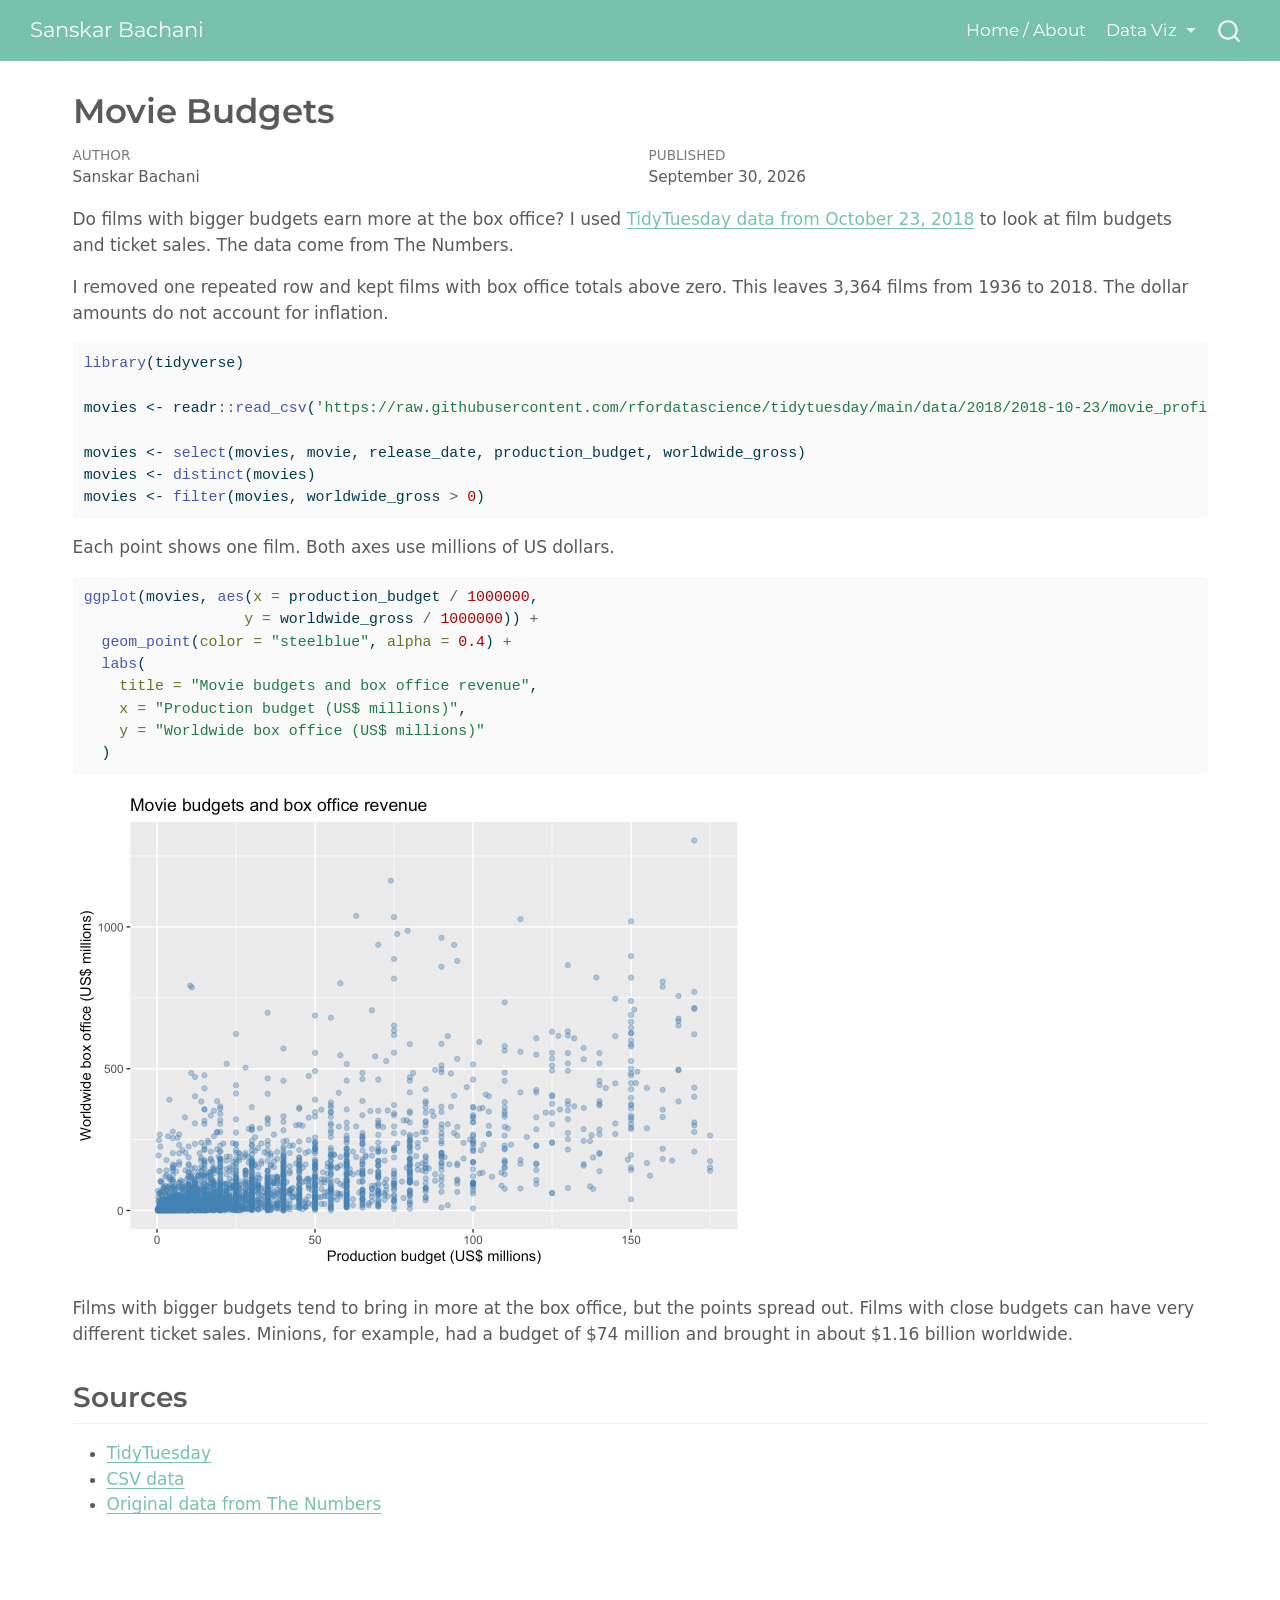
<file: docs/movies.html>
<!DOCTYPE html>
<html xmlns="http://www.w3.org/1999/xhtml" lang="en" xml:lang="en"><head>

<meta charset="utf-8">
<meta name="generator" content="quarto-1.10.18">

<meta name="viewport" content="width=device-width, initial-scale=1.0, user-scalable=yes">

<meta name="author" content="Sanskar Bachani">
<meta name="dcterms.date" content="2026-09-30">

<title>Movie Budgets – Sanskar Bachani</title>
<style>
/* Default styles provided by pandoc.
** See https://pandoc.org/MANUAL.html#variables-for-html for config info.
*/
span.smallcaps{font-variant: small-caps;}
div.columns{display: flex; gap: 1.5em;}
div.column{flex: auto;}
@media screen {
div.columns{gap: min(4vw, 1.5em);}
div.column{overflow-x: auto;}
}
div.hanging-indent{margin-left: 1.5em; text-indent: -1.5em;}
ul.task-list{list-style: none;}
ul.task-list li input[type="checkbox"] {
  width: 0.8em;
  margin: 0 0.8em 0.2em -1em; /* quarto-specific, see https://github.com/quarto-dev/quarto-cli/issues/4556 */ 
  vertical-align: middle;
}
/* CSS for syntax highlighting */
html { -webkit-text-size-adjust: 100%; }
pre > code.sourceCode { white-space: pre; position: relative; }
pre > code.sourceCode > span { display: inline-block; line-height: 1.25; }
pre > code.sourceCode > span:empty { height: 1.2em; }
.sourceCode { overflow: visible; }
code.sourceCode > span { color: inherit; text-decoration: inherit; }
div.sourceCode { margin: 1em 0; }
pre.sourceCode { margin: 0; }
@media screen {
div.sourceCode { overflow: auto; }
}
@media print {
pre > code.sourceCode { white-space: pre-wrap; }
pre > code.sourceCode > span { text-indent: -5em; padding-left: 5em; }
}
pre.numberSource code
  { counter-reset: source-line 0; }
pre.numberSource code > span
  { position: relative; left: -4em; counter-increment: source-line; }
pre.numberSource code > span > a:first-child::before
  { content: counter(source-line);
    position: relative; left: -1em; text-align: right; vertical-align: baseline;
    border: none; display: inline-block;
    -webkit-touch-callout: none; -webkit-user-select: none;
    -khtml-user-select: none; -moz-user-select: none;
    -ms-user-select: none; user-select: none;
    padding: 0 4px; width: 4em;
  }
pre.numberSource { margin-left: 3em;  padding-left: 4px; }
div.sourceCode
  {   }
@media screen {
pre > code.sourceCode > span > a:first-child::before { text-decoration: underline; }
}
</style>


<script src="site_libs/quarto-nav/quarto-nav.js"></script>
<script src="site_libs/quarto-nav/headroom.min.js"></script>
<script src="site_libs/clipboard/clipboard.min.js"></script>
<script src="site_libs/quarto-search/autocomplete.umd.js"></script>
<script src="site_libs/quarto-search/fuse.min.js"></script>
<script src="site_libs/quarto-search/quarto-search.js"></script>
<meta name="quarto:offset" content="./">
<script src="site_libs/quarto-html/quarto.js" type="module"></script>
<script src="site_libs/quarto-html/tabsets/tabsets.js" type="module"></script>
<script src="site_libs/quarto-html/popper.min.js"></script>
<script src="site_libs/quarto-html/tippy.umd.min.js"></script>
<script src="site_libs/quarto-html/anchor.min.js"></script>
<link href="site_libs/quarto-html/tippy.css" rel="stylesheet">
<link href="site_libs/quarto-html/quarto-syntax-highlighting-64a204ab8560d761af7679ceaba22944.css" rel="stylesheet" id="quarto-text-highlighting-styles">
<script src="site_libs/bootstrap/bootstrap.min.js"></script>
<link href="site_libs/bootstrap/bootstrap-icons.css" rel="stylesheet">
<link href="site_libs/bootstrap/bootstrap-496a71ca20b0deb91189619ea2a1a39c.min.css" rel="stylesheet" append-hash="true" id="quarto-bootstrap" data-mode="light">
<script id="quarto-search-options" type="application/json">{
  "location": "navbar",
  "copy-button": false,
  "collapse-after": 3,
  "panel-placement": "end",
  "type": "overlay",
  "limit": 50,
  "keyboard-shortcut": [
    "f",
    "/",
    "s"
  ],
  "show-item-context": false,
  "language": {
    "search-no-results-text": "No results",
    "search-matching-documents-text": "matching documents",
    "search-copy-link-title": "Copy link to search",
    "search-hide-matches-text": "Hide additional matches",
    "search-more-match-text": "more match in this document",
    "search-more-matches-text": "more matches in this document",
    "search-clear-button-title": "Clear",
    "search-text-placeholder": "",
    "search-detached-cancel-button-title": "Cancel",
    "search-submit-button-title": "Submit",
    "search-label": "Search"
  }
}</script>


<link rel="stylesheet" href="styles.css">
</head>

<body class="nav-fixed quarto-light">

<div id="quarto-search-results"></div>
  <header id="quarto-header" class="headroom fixed-top">
    <nav class="navbar navbar-expand-lg " data-bs-theme="dark">
      <div class="navbar-container container-fluid">
      <div class="navbar-brand-container mx-auto">
    <a class="navbar-brand" href="./index.html">
    <span class="navbar-title">Sanskar Bachani</span>
    </a>
  </div>
            <div id="quarto-search" class="" title="Search"></div>
          <button class="navbar-toggler" type="button" data-bs-toggle="collapse" data-bs-target="#navbarCollapse" aria-controls="navbarCollapse" role="menu" aria-expanded="false" aria-label="Toggle navigation" onclick="if (window.quartoToggleHeadroom) { window.quartoToggleHeadroom(); }">
  <span class="navbar-toggler-icon"></span>
</button>
          <div class="collapse navbar-collapse" id="navbarCollapse">
            <ul class="navbar-nav navbar-nav-scroll ms-auto">
  <li class="nav-item">
    <a class="nav-link" href="./index.html"> 
<span class="menu-text">Home / About</span></a>
  </li>  
  <li class="nav-item dropdown ">
    <a class="nav-link dropdown-toggle" href="#" id="nav-menu-data-viz" role="link" data-bs-toggle="dropdown" aria-expanded="false">
 <span class="menu-text">Data Viz</span>
    </a>
    <ul class="dropdown-menu dropdown-menu-end" aria-labelledby="nav-menu-data-viz">    
        <li>
    <a class="dropdown-item" href="./basketball.html">
 <span class="dropdown-text">Olympic Basketball</span></a>
  </li>  
        <li>
    <a class="dropdown-item" href="./movies.html">
 <span class="dropdown-text">Movie Budgets</span></a>
  </li>  
    </ul>
  </li>
</ul>
          </div> <!-- /navcollapse -->
            <div class="quarto-navbar-tools">
</div>
      </div> <!-- /container-fluid -->
    </nav>
</header>
<!-- content -->
<div id="quarto-content" class="quarto-container page-columns page-rows-contents page-layout-full page-navbar">
<!-- sidebar -->
<!-- margin-sidebar -->
    
<!-- main -->
<main class="content column-page" id="quarto-document-content">

<header id="title-block-header" class="quarto-title-block default">
<div class="quarto-title">
<h1 class="title">Movie Budgets</h1>
</div>



<div class="quarto-title-meta column-page">

    <div>
    <div class="quarto-title-meta-heading">Author</div>
    <div class="quarto-title-meta-contents">
             <p>Sanskar Bachani </p>
          </div>
  </div>
    
    <div>
    <div class="quarto-title-meta-heading">Published</div>
    <div class="quarto-title-meta-contents">
      <p class="date">September 30, 2026</p>
    </div>
  </div>
  
    
  </div>
  


</header>


<p>Do films with bigger budgets earn more at the box office? I used <a href="https://github.com/rfordatascience/tidytuesday/blob/main/data/2018/2018-10-23/readme.md">TidyTuesday data from October 23, 2018</a> to look at film budgets and ticket sales. The data come from The Numbers.</p>
<p>I removed one repeated row and kept films with box office totals above zero. This leaves 3,364 films from 1936 to 2018. The dollar amounts do not account for inflation.</p>
<div class="cell">
<div class="code-copy-outer-scaffold"><div class="sourceCode cell-code" id="cb1"><pre class="sourceCode r code-with-copy"><code class="sourceCode r"><span id="cb1-1"><a href="#cb1-1" aria-hidden="true" tabindex="-1"></a><span class="fu">library</span>(tidyverse)</span>
<span id="cb1-2"><a href="#cb1-2" aria-hidden="true" tabindex="-1"></a></span>
<span id="cb1-3"><a href="#cb1-3" aria-hidden="true" tabindex="-1"></a>movies <span class="ot">&lt;-</span> readr<span class="sc">::</span><span class="fu">read_csv</span>(<span class="st">'https://raw.githubusercontent.com/rfordatascience/tidytuesday/main/data/2018/2018-10-23/movie_profit.csv'</span>)</span>
<span id="cb1-4"><a href="#cb1-4" aria-hidden="true" tabindex="-1"></a></span>
<span id="cb1-5"><a href="#cb1-5" aria-hidden="true" tabindex="-1"></a>movies <span class="ot">&lt;-</span> <span class="fu">select</span>(movies, movie, release_date, production_budget, worldwide_gross)</span>
<span id="cb1-6"><a href="#cb1-6" aria-hidden="true" tabindex="-1"></a>movies <span class="ot">&lt;-</span> <span class="fu">distinct</span>(movies)</span>
<span id="cb1-7"><a href="#cb1-7" aria-hidden="true" tabindex="-1"></a>movies <span class="ot">&lt;-</span> <span class="fu">filter</span>(movies, worldwide_gross <span class="sc">&gt;</span> <span class="dv">0</span>)</span></code></pre></div><button title="Copy to Clipboard" class="code-copy-button"><i class="bi"></i></button></div>
</div>
<p>Each point shows one film. Both axes use millions of US dollars.</p>
<div class="cell">
<div class="code-copy-outer-scaffold"><div class="sourceCode cell-code" id="cb2"><pre class="sourceCode r code-with-copy"><code class="sourceCode r"><span id="cb2-1"><a href="#cb2-1" aria-hidden="true" tabindex="-1"></a><span class="fu">ggplot</span>(movies, <span class="fu">aes</span>(<span class="at">x =</span> production_budget <span class="sc">/</span> <span class="dv">1000000</span>,</span>
<span id="cb2-2"><a href="#cb2-2" aria-hidden="true" tabindex="-1"></a>                  <span class="at">y =</span> worldwide_gross <span class="sc">/</span> <span class="dv">1000000</span>)) <span class="sc">+</span></span>
<span id="cb2-3"><a href="#cb2-3" aria-hidden="true" tabindex="-1"></a>  <span class="fu">geom_point</span>(<span class="at">color =</span> <span class="st">"steelblue"</span>, <span class="at">alpha =</span> <span class="fl">0.4</span>) <span class="sc">+</span></span>
<span id="cb2-4"><a href="#cb2-4" aria-hidden="true" tabindex="-1"></a>  <span class="fu">labs</span>(</span>
<span id="cb2-5"><a href="#cb2-5" aria-hidden="true" tabindex="-1"></a>    <span class="at">title =</span> <span class="st">"Movie budgets and box office revenue"</span>,</span>
<span id="cb2-6"><a href="#cb2-6" aria-hidden="true" tabindex="-1"></a>    <span class="at">x =</span> <span class="st">"Production budget (US$ millions)"</span>,</span>
<span id="cb2-7"><a href="#cb2-7" aria-hidden="true" tabindex="-1"></a>    <span class="at">y =</span> <span class="st">"Worldwide box office (US$ millions)"</span></span>
<span id="cb2-8"><a href="#cb2-8" aria-hidden="true" tabindex="-1"></a>  )</span></code></pre></div><button title="Copy to Clipboard" class="code-copy-button"><i class="bi"></i></button></div>
<div class="cell-output-display">
<div>
<figure class="figure">
<p><img src="movies_files/figure-html/unnamed-chunk-2-1.png" class="img-fluid figure-img" width="672"></p>
</figure>
</div>
</div>
</div>
<p>Films with bigger budgets tend to bring in more at the box office, but the points spread out. Films with close budgets can have very different ticket sales. Minions, for example, had a budget of $74 million and brought in about $1.16 billion worldwide.</p>
<section id="sources" class="level2">
<h2 class="anchored" data-anchor-id="sources">Sources</h2>
<ul>
<li><a href="https://github.com/rfordatascience/tidytuesday/blob/main/data/2018/2018-10-23/readme.md">TidyTuesday</a></li>
<li><a href="https://raw.githubusercontent.com/rfordatascience/tidytuesday/main/data/2018/2018-10-23/movie_profit.csv">CSV data</a></li>
<li><a href="https://www.the-numbers.com/">Original data from The Numbers</a></li>
</ul>


</section>

</main> <!-- /main -->
<script id="quarto-html-after-body" type="application/javascript">
  window.document.addEventListener("DOMContentLoaded", function (event) {
    const icon = "";
    const anchorJS = new window.AnchorJS();
    anchorJS.options = {
      placement: 'right',
      icon: icon
    };
    anchorJS.add('.anchored');
    const isCodeAnnotation = (el) => {
      for (const clz of el.classList) {
        if (clz.startsWith('code-annotation-')) {                     
          return true;
        }
      }
      return false;
    }
    const onCopySuccess = function(e) {
      // button target
      const button = e.trigger;
      // don't keep focus
      button.blur();
      // flash "checked"
      button.classList.add('code-copy-button-checked');
      var currentTitle = button.getAttribute("title");
      button.setAttribute("title", "Copied!");
      let tooltip;
      if (window.bootstrap) {
        button.setAttribute("data-bs-toggle", "tooltip");
        button.setAttribute("data-bs-placement", "left");
        button.setAttribute("data-bs-title", "Copied!");
        tooltip = new bootstrap.Tooltip(button, 
          { trigger: "manual", 
            customClass: "code-copy-button-tooltip",
            offset: [0, -8]});
        tooltip.show();    
      }
      setTimeout(function() {
        if (tooltip) {
          tooltip.hide();
          button.removeAttribute("data-bs-title");
          button.removeAttribute("data-bs-toggle");
          button.removeAttribute("data-bs-placement");
        }
        button.setAttribute("title", currentTitle);
        button.classList.remove('code-copy-button-checked');
      }, 1000);
      // clear code selection
      e.clearSelection();
    }
    const getTextToCopy = function(trigger) {
      const outerScaffold = trigger.parentElement.cloneNode(true);
      const codeEl = outerScaffold.querySelector('code');
      for (const childEl of codeEl.children) {
        if (isCodeAnnotation(childEl)) {
          childEl.remove();
        }
      }
      return codeEl.innerText;
    }
    const clipboard = new window.ClipboardJS('.code-copy-button:not([data-in-quarto-modal])', {
      text: getTextToCopy
    });
    clipboard.on('success', onCopySuccess);
    if (window.document.getElementById('quarto-embedded-source-code-modal')) {
      const clipboardModal = new window.ClipboardJS('.code-copy-button[data-in-quarto-modal]', {
        text: getTextToCopy,
        container: window.document.getElementById('quarto-embedded-source-code-modal')
      });
      clipboardModal.on('success', onCopySuccess);
    }
      var localhostRegex = new RegExp(/^(?:http|https):\/\/localhost\:?[0-9]*\//);
      var mailtoRegex = new RegExp(/^mailto:/);
        var filterRegex = new RegExp('/' + window.location.host + '/');
      var isInternal = (href) => {
          return filterRegex.test(href) || localhostRegex.test(href) || mailtoRegex.test(href);
      }
      // Inspect non-navigation links and adorn them if external
     var links = window.document.querySelectorAll('a[href]:not(.nav-link):not(.navbar-brand):not(.toc-action):not(.sidebar-link):not(.sidebar-item-toggle):not(.pagination-link):not(.no-external):not([aria-hidden]):not(.dropdown-item):not(.quarto-navigation-tool):not(.about-link)');
      for (var i=0; i<links.length; i++) {
        const link = links[i];
        if (!isInternal(link.href)) {
          // undo the damage that might have been done by quarto-nav.js in the case of
          // links that we want to consider external
          if (link.dataset.originalHref !== undefined) {
            link.href = link.dataset.originalHref;
          }
        }
      }
    function tippyHover(el, contentFn, onTriggerFn, onUntriggerFn) {
      const config = {
        allowHTML: true,
        maxWidth: 500,
        delay: 100,
        arrow: false,
        appendTo: function(el) {
            return el.parentElement;
        },
        interactive: true,
        interactiveBorder: 10,
        theme: 'quarto',
        placement: 'bottom-start',
      };
      if (contentFn) {
        config.content = contentFn;
      }
      if (onTriggerFn) {
        config.onTrigger = onTriggerFn;
      }
      if (onUntriggerFn) {
        config.onUntrigger = onUntriggerFn;
      }
      window.tippy(el, config); 
    }
    const noterefs = window.document.querySelectorAll('a[role="doc-noteref"]');
    for (var i=0; i<noterefs.length; i++) {
      const ref = noterefs[i];
      tippyHover(ref, function() {
        // use id or data attribute instead here
        let href = ref.getAttribute('data-footnote-href') || ref.getAttribute('href');
        try { href = new URL(href).hash; } catch {}
        const id = href.replace(/^#\/?/, "");
        const note = window.document.getElementById(id);
        if (note) {
          return note.innerHTML;
        } else {
          return "";
        }
      });
    }
    const xrefs = window.document.querySelectorAll('a.quarto-xref');
    const processXRef = (id, note) => {
      // Strip column container classes
      const stripColumnClz = (el) => {
        el.classList.remove("page-full", "page-columns");
        if (el.children) {
          for (const child of el.children) {
            stripColumnClz(child);
          }
        }
      }
      stripColumnClz(note)
      if (id === null || id.startsWith('sec-')) {
        // Special case sections, only their first couple elements
        const container = document.createElement("div");
        if (note.children && note.children.length > 2) {
          container.appendChild(note.children[0].cloneNode(true));
          for (let i = 1; i < note.children.length; i++) {
            const child = note.children[i];
            if (child.tagName === "P" && child.innerText === "") {
              continue;
            } else {
              container.appendChild(child.cloneNode(true));
              break;
            }
          }
          if (window.Quarto?.typesetMath) {
            window.Quarto.typesetMath(container);
          }
          return container.innerHTML
        } else {
          if (window.Quarto?.typesetMath) {
            window.Quarto.typesetMath(note);
          }
          return note.innerHTML;
        }
      } else {
        // Remove any anchor links if they are present
        const anchorLink = note.querySelector('a.anchorjs-link');
        if (anchorLink) {
          anchorLink.remove();
        }
        if (window.Quarto?.typesetMath) {
          window.Quarto.typesetMath(note);
        }
        if (note.classList.contains("callout")) {
          return note.outerHTML;
        } else {
          return note.innerHTML;
        }
      }
    }
    for (var i=0; i<xrefs.length; i++) {
      const xref = xrefs[i];
      tippyHover(xref, undefined, function(instance) {
        instance.disable();
        let url = xref.getAttribute('href');
        let hash = undefined; 
        if (url.startsWith('#')) {
          hash = url;
        } else {
          try { hash = new URL(url).hash; } catch {}
        }
        if (hash) {
          const id = hash.replace(/^#\/?/, "");
          const note = window.document.getElementById(id);
          if (note !== null) {
            try {
              const html = processXRef(id, note.cloneNode(true));
              instance.setContent(html);
            } finally {
              instance.enable();
              instance.show();
            }
          } else {
            // See if we can fetch this
            fetch(url.split('#')[0])
            .then(res => res.text())
            .then(html => {
              const parser = new DOMParser();
              const htmlDoc = parser.parseFromString(html, "text/html");
              const note = htmlDoc.getElementById(id);
              if (note !== null) {
                const html = processXRef(id, note);
                instance.setContent(html);
              } 
            }).finally(() => {
              instance.enable();
              instance.show();
            });
          }
        } else {
          // See if we can fetch a full url (with no hash to target)
          // This is a special case and we should probably do some content thinning / targeting
          fetch(url)
          .then(res => res.text())
          .then(html => {
            const parser = new DOMParser();
            const htmlDoc = parser.parseFromString(html, "text/html");
            const note = htmlDoc.querySelector('main.content');
            if (note !== null) {
              // This should only happen for chapter cross references
              // (since there is no id in the URL)
              // remove the first header
              if (note.children.length > 0 && note.children[0].tagName === "HEADER") {
                note.children[0].remove();
              }
              const html = processXRef(null, note);
              instance.setContent(html);
            } 
          }).finally(() => {
            instance.enable();
            instance.show();
          });
        }
      }, function(instance) {
      });
    }
        let selectedAnnoteEl;
        const selectorForAnnotation = ( cell, annotation) => {
          let cellAttr = 'data-code-cell="' + cell + '"';
          let lineAttr = 'data-code-annotation="' +  annotation + '"';
          const selector = 'span[' + cellAttr + '][' + lineAttr + ']';
          return selector;
        }
        const selectCodeLines = (annoteEl) => {
          const doc = window.document;
          const targetCell = annoteEl.getAttribute("data-target-cell");
          const targetAnnotation = annoteEl.getAttribute("data-target-annotation");
          const annoteSpan = window.document.querySelector(selectorForAnnotation(targetCell, targetAnnotation));
          const lines = annoteSpan.getAttribute("data-code-lines").split(",");
          const lineIds = lines.map((line) => {
            return targetCell + "-" + line;
          })
          let top = null;
          let height = null;
          let parent = null;
          if (lineIds.length > 0) {
              //compute the position of the single el (top and bottom and make a div)
              const el = window.document.getElementById(lineIds[0]);
              top = el.offsetTop;
              height = el.offsetHeight;
              parent = el.parentElement.parentElement;
            if (lineIds.length > 1) {
              const lastEl = window.document.getElementById(lineIds[lineIds.length - 1]);
              const bottom = lastEl.offsetTop + lastEl.offsetHeight;
              height = bottom - top;
            }
            if (top !== null && height !== null && parent !== null) {
              // cook up a div (if necessary) and position it 
              let div = window.document.getElementById("code-annotation-line-highlight");
              if (div === null) {
                div = window.document.createElement("div");
                div.setAttribute("id", "code-annotation-line-highlight");
                div.style.position = 'absolute';
                parent.appendChild(div);
              }
              div.style.top = top - 2 + "px";
              div.style.height = height + 4 + "px";
              div.style.left = 0;
              let gutterDiv = window.document.getElementById("code-annotation-line-highlight-gutter");
              if (gutterDiv === null) {
                gutterDiv = window.document.createElement("div");
                gutterDiv.setAttribute("id", "code-annotation-line-highlight-gutter");
                gutterDiv.style.position = 'absolute';
                const codeCell = window.document.getElementById(targetCell);
                const gutter = codeCell.querySelector('.code-annotation-gutter');
                gutter.appendChild(gutterDiv);
              }
              gutterDiv.style.top = top - 2 + "px";
              gutterDiv.style.height = height + 4 + "px";
            }
            selectedAnnoteEl = annoteEl;
          }
        };
        const unselectCodeLines = () => {
          const elementsIds = ["code-annotation-line-highlight", "code-annotation-line-highlight-gutter"];
          elementsIds.forEach((elId) => {
            const div = window.document.getElementById(elId);
            if (div) {
              div.remove();
            }
          });
          selectedAnnoteEl = undefined;
        };
          // Handle positioning of the toggle
      window.addEventListener(
        "resize",
        throttle(() => {
          elRect = undefined;
          if (selectedAnnoteEl) {
            selectCodeLines(selectedAnnoteEl);
          }
        }, 10)
      );
      function throttle(fn, ms) {
      let throttle = false;
      let timer;
        return (...args) => {
          if(!throttle) { // first call gets through
              fn.apply(this, args);
              throttle = true;
          } else { // all the others get throttled
              if(timer) clearTimeout(timer); // cancel #2
              timer = setTimeout(() => {
                fn.apply(this, args);
                timer = throttle = false;
              }, ms);
          }
        };
      }
        // Attach click handler to the DT
        const annoteDls = window.document.querySelectorAll('dt[data-target-cell]');
        for (const annoteDlNode of annoteDls) {
          annoteDlNode.addEventListener('click', (event) => {
            const clickedEl = event.target;
            if (clickedEl !== selectedAnnoteEl) {
              unselectCodeLines();
              const activeEl = window.document.querySelector('dt[data-target-cell].code-annotation-active');
              if (activeEl) {
                activeEl.classList.remove('code-annotation-active');
              }
              selectCodeLines(clickedEl);
              clickedEl.classList.add('code-annotation-active');
            } else {
              // Unselect the line
              unselectCodeLines();
              clickedEl.classList.remove('code-annotation-active');
            }
          });
        }
    const findCites = (el) => {
      const parentEl = el.parentElement;
      if (parentEl) {
        const cites = parentEl.dataset.cites;
        if (cites) {
          return {
            el,
            cites: cites.split(' ')
          };
        } else {
          return findCites(el.parentElement)
        }
      } else {
        return undefined;
      }
    };
    var bibliorefs = window.document.querySelectorAll('a[role="doc-biblioref"]');
    for (var i=0; i<bibliorefs.length; i++) {
      const ref = bibliorefs[i];
      const citeInfo = findCites(ref);
      if (citeInfo) {
        tippyHover(citeInfo.el, function() {
          var popup = window.document.createElement('div');
          citeInfo.cites.forEach(function(cite) {
            var citeDiv = window.document.createElement('div');
            citeDiv.classList.add('hanging-indent');
            citeDiv.classList.add('csl-entry');
            var biblioDiv = window.document.getElementById('ref-' + cite);
            if (biblioDiv) {
              citeDiv.innerHTML = biblioDiv.innerHTML;
            }
            popup.appendChild(citeDiv);
          });
          return popup.innerHTML;
        });
      }
    }
  });
  </script>
</div> <!-- /content -->




</body></html>
</file>
<file: docs/site_libs/quarto-html/tippy.css>
.tippy-box[data-animation=fade][data-state=hidden]{opacity:0}[data-tippy-root]{max-width:calc(100vw - 10px)}.tippy-box{position:relative;background-color:#333;color:#fff;border-radius:4px;font-size:14px;line-height:1.4;white-space:normal;outline:0;transition-property:transform,visibility,opacity}.tippy-box[data-placement^=top]>.tippy-arrow{bottom:0}.tippy-box[data-placement^=top]>.tippy-arrow:before{bottom:-7px;left:0;border-width:8px 8px 0;border-top-color:initial;transform-origin:center top}.tippy-box[data-placement^=bottom]>.tippy-arrow{top:0}.tippy-box[data-placement^=bottom]>.tippy-arrow:before{top:-7px;left:0;border-width:0 8px 8px;border-bottom-color:initial;transform-origin:center bottom}.tippy-box[data-placement^=left]>.tippy-arrow{right:0}.tippy-box[data-placement^=left]>.tippy-arrow:before{border-width:8px 0 8px 8px;border-left-color:initial;right:-7px;transform-origin:center left}.tippy-box[data-placement^=right]>.tippy-arrow{left:0}.tippy-box[data-placement^=right]>.tippy-arrow:before{left:-7px;border-width:8px 8px 8px 0;border-right-color:initial;transform-origin:center right}.tippy-box[data-inertia][data-state=visible]{transition-timing-function:cubic-bezier(.54,1.5,.38,1.11)}.tippy-arrow{width:16px;height:16px;color:#333}.tippy-arrow:before{content:"";position:absolute;border-color:transparent;border-style:solid}.tippy-content{position:relative;padding:5px 9px;z-index:1}
</file>
<file: docs/site_libs/quarto-html/quarto-syntax-highlighting-64a204ab8560d761af7679ceaba22944.css>
/* quarto syntax highlight colors */
:root {
  --quarto-hl-ot-color: #003B4F;
  --quarto-hl-at-color: #657422;
  --quarto-hl-ss-color: #20794D;
  --quarto-hl-an-color: #5E5E5E;
  --quarto-hl-fu-color: #4758AB;
  --quarto-hl-st-color: #20794D;
  --quarto-hl-cf-color: #003B4F;
  --quarto-hl-op-color: #5E5E5E;
  --quarto-hl-er-color: #AD0000;
  --quarto-hl-bn-color: #AD0000;
  --quarto-hl-al-color: #AD0000;
  --quarto-hl-va-color: #111111;
  --quarto-hl-bu-color: inherit;
  --quarto-hl-ex-color: inherit;
  --quarto-hl-pp-color: #AD0000;
  --quarto-hl-in-color: #5E5E5E;
  --quarto-hl-vs-color: #20794D;
  --quarto-hl-wa-color: #5E5E5E;
  --quarto-hl-do-color: #5E5E5E;
  --quarto-hl-im-color: #00769E;
  --quarto-hl-ch-color: #20794D;
  --quarto-hl-dt-color: #AD0000;
  --quarto-hl-fl-color: #AD0000;
  --quarto-hl-co-color: #5E5E5E;
  --quarto-hl-cv-color: #5E5E5E;
  --quarto-hl-cn-color: #8f5902;
  --quarto-hl-sc-color: #5E5E5E;
  --quarto-hl-dv-color: #AD0000;
  --quarto-hl-kw-color: #003B4F;
}

/* other quarto variables */
:root {
  --quarto-font-monospace: SFMono-Regular, Menlo, Monaco, Consolas, "Liberation Mono", "Courier New", monospace;
}

/* syntax highlight based on Pandoc's rules */
pre > code.sourceCode > span {
  color: #003B4F;
}

code.sourceCode > span {
  color: #003B4F;
}

div.sourceCode,
div.sourceCode pre.sourceCode {
  color: #003B4F;
}

/* Normal */
code span {
  color: #003B4F;
}

/* Alert */
code span.al {
  color: #AD0000;
  font-style: inherit;
}

/* Annotation */
code span.an {
  color: #5E5E5E;
  font-style: inherit;
}

/* Attribute */
code span.at {
  color: #657422;
  font-style: inherit;
}

/* BaseN */
code span.bn {
  color: #AD0000;
  font-style: inherit;
}

/* BuiltIn */
code span.bu {
  font-style: inherit;
}

/* ControlFlow */
code span.cf {
  color: #003B4F;
  font-weight: bold;
  font-style: inherit;
}

/* Char */
code span.ch {
  color: #20794D;
  font-style: inherit;
}

/* Constant */
code span.cn {
  color: #8f5902;
  font-style: inherit;
}

/* Comment */
code span.co {
  color: #5E5E5E;
  font-style: inherit;
}

/* CommentVar */
code span.cv {
  color: #5E5E5E;
  font-style: italic;
}

/* Documentation */
code span.do {
  color: #5E5E5E;
  font-style: italic;
}

/* DataType */
code span.dt {
  color: #AD0000;
  font-style: inherit;
}

/* DecVal */
code span.dv {
  color: #AD0000;
  font-style: inherit;
}

/* Error */
code span.er {
  color: #AD0000;
  font-style: inherit;
}

/* Extension */
code span.ex {
  font-style: inherit;
}

/* Float */
code span.fl {
  color: #AD0000;
  font-style: inherit;
}

/* Function */
code span.fu {
  color: #4758AB;
  font-style: inherit;
}

/* Import */
code span.im {
  color: #00769E;
  font-style: inherit;
}

/* Information */
code span.in {
  color: #5E5E5E;
  font-style: inherit;
}

/* Keyword */
code span.kw {
  color: #003B4F;
  font-weight: bold;
  font-style: inherit;
}

/* Operator */
code span.op {
  color: #5E5E5E;
  font-style: inherit;
}

/* Other */
code span.ot {
  color: #003B4F;
  font-style: inherit;
}

/* Preprocessor */
code span.pp {
  color: #AD0000;
  font-style: inherit;
}

/* SpecialChar */
code span.sc {
  color: #5E5E5E;
  font-style: inherit;
}

/* SpecialString */
code span.ss {
  color: #20794D;
  font-style: inherit;
}

/* String */
code span.st {
  color: #20794D;
  font-style: inherit;
}

/* Variable */
code span.va {
  color: #111111;
  font-style: inherit;
}

/* VerbatimString */
code span.vs {
  color: #20794D;
  font-style: inherit;
}

/* Warning */
code span.wa {
  color: #5E5E5E;
  font-style: italic;
}

.prevent-inlining {
  content: "</";
}

/*# sourceMappingURL=9d8d5bb603a83b8298b89080a598c93b.css.map */
</file>
<file: docs/styles.css>
/* Optional styles for this Quarto website. */
</file>
